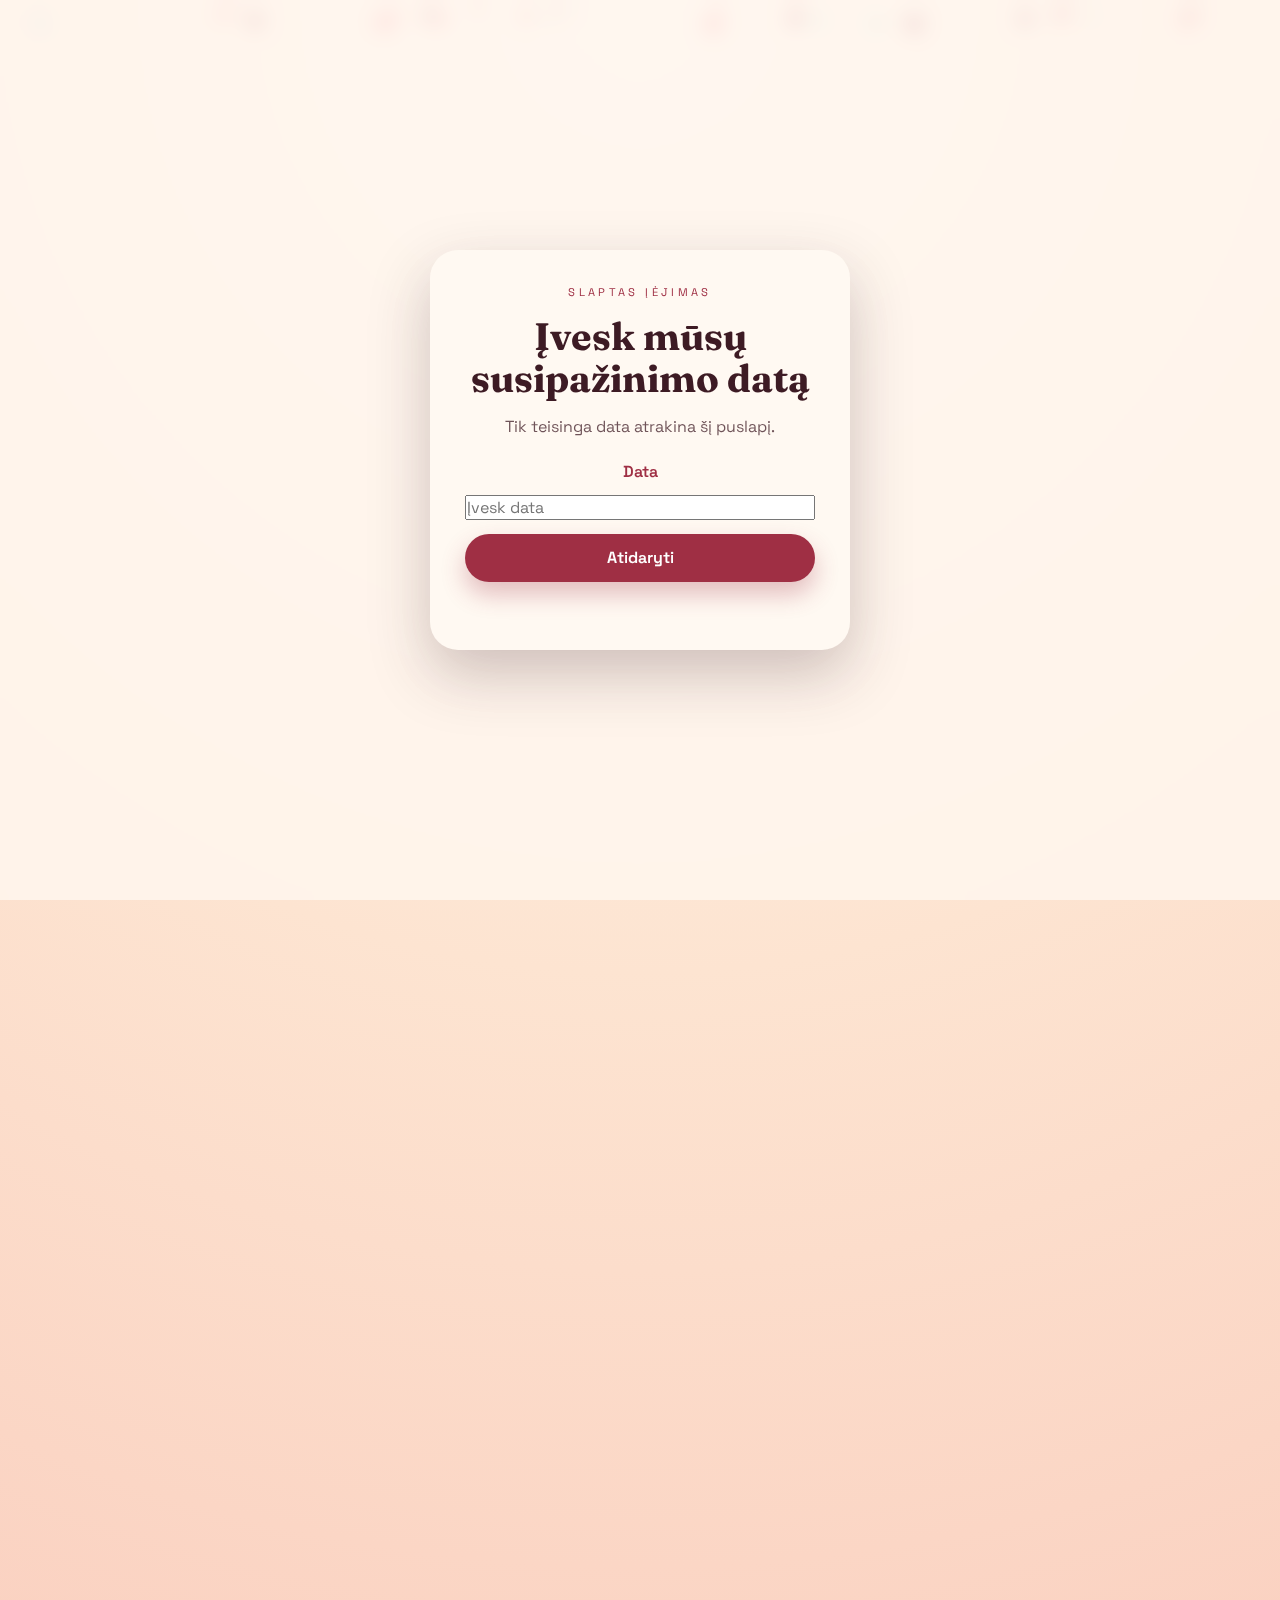
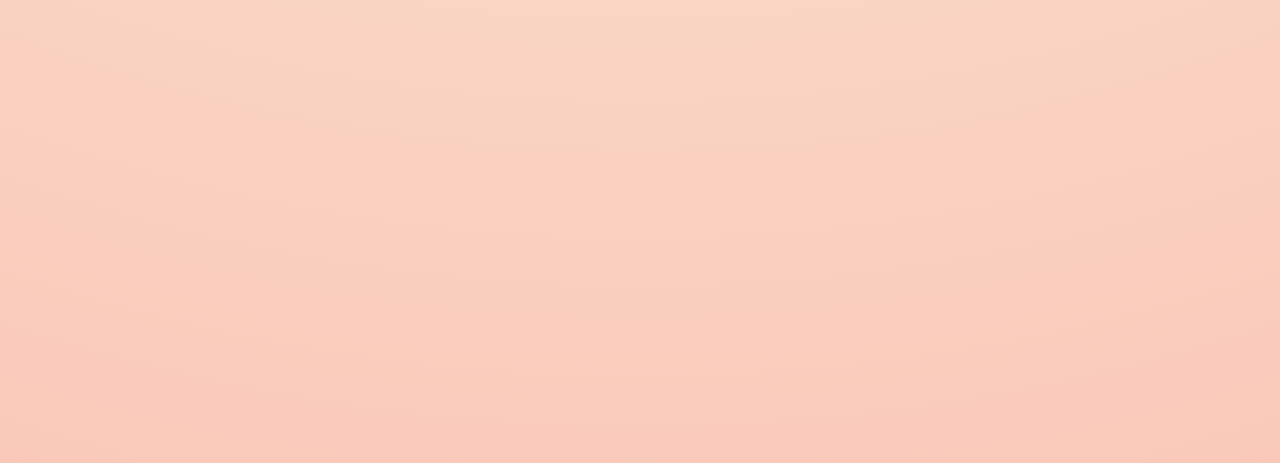
<file: index.html>
<!doctype html>
<html lang="lt">
  <head>
    <meta charset="UTF-8" />
    <meta name="viewport" content="width=device-width, initial-scale=1" />
    <title>Valentino diena</title>
    <link rel="preconnect" href="https://fonts.googleapis.com" />
    <link rel="preconnect" href="https://fonts.gstatic.com" crossorigin />
    <link
      href="https://fonts.googleapis.com/css2?family=Fraunces:opsz,wght@9..144,400;9..144,700&family=Space+Grotesk:wght@300;500;700&display=swap"
      rel="stylesheet"
    />
    <link rel="stylesheet" href="styles.css" />
  </head>
  <body class="is-locked">
    <div class="background-hearts" aria-hidden="true"></div>
    <div class="gate" id="gate" aria-label="Slaptas iejimas">
      <div class="gate__card">
        <p class="gate__eyebrow">Slaptas įėjimas</p>
        <h2>Įvesk mūsų susipažinimo datą</h2>
        <p class="gate__lead">Tik teisinga data atrakina šį puslapį.</p>
        <form class="gate__form" id="gate-form" novalidate>
          <label class="gate__label" for="gate-date">Data</label>
          <input
            id="gate-date"
            type="text"
            placeholder="Įvesk data"
            autocomplete="off"
            autocorrect="off"
            autocapitalize="off"
          />
          <button class="button" type="submit">Atidaryti</button>
          <p class="gate__error" id="gate-error" role="status" aria-live="polite"></p>
        </form>
      </div>
    </div>
    <div class="celebration" id="celebration" aria-live="polite">
      <div class="celebration__card">
        <p class="celebration__eyebrow">Valentino diena</p>
        <h2>Su meilės švente!</h2>
        <p class="celebration__lead">Tegul ši diena būna pilna šiltų akimirkų.</p>
      </div>
    </div>
    <main class="page">
      <section class="hero" aria-labelledby="hero-title">
        <div class="hero__content">
          <p class="hero__kicker">Mano siurprizas tau</p>
          <div class="hero__title-wrap">
            <span class="hero__petals" aria-hidden="true"></span>
            <h1 id="hero-title">Kodėl tu nuostabi</h1>
          </div>
          <p class="hero__lead">
            Ši svetainė skirta tik tau. Nutrink korteles, surink širdeles ir
            atrask mažas priežastis, dėl kurių aš šypsausi.
          </p>
          <div class="hero__actions">
            <button class="button" id="shuffle-cards">Išmaišyti korteles</button>
          </div>
        </div>
        <div class="hero__photo">
          <img src="assets/photo-1.jpg" alt="Mūsų nuotrauka" />
          <span class="hero__badge">Tik tau</span>
        </div>
      </section>

      <section class="cards" aria-labelledby="cards-title">
        <div class="section-title">
          <h2 id="cards-title">Kodėl tu nuostabi</h2>
          <p>Nutrink korteles ir surink širdeles. Kiek priežascių rasi?</p>
        </div>
        <button class="button cards__toggle" id="cards-toggle" type="button" aria-expanded="false">
          Iskleisti korteles
        </button>
        <div class="cards__grid" id="cards-grid"></div>
        <div class="score">
          <span class="score__label">Sirdeles:</span>
          <span class="score__value" id="score-value">0</span>
        </div>
      </section>

      <section class="gallery" aria-labelledby="gallery-title">
        <div class="section-title">
          <h2 id="gallery-title">Mūsų akimirkos</h2>
          <p></p>
        </div>
        <div class="gallery__grid">
          <article class="memory-box">
            <button class="memory-box__lid" type="button" aria-label="Atrišti kaspiną ir atverti dėžutę">
              <span class="memory-box__knot" aria-hidden="true"></span>
              <span class="memory-box__ribbon"></span>
              <span class="memory-box__seal">&#9829;</span>
            </button>
            <span class="memory-box__heart" aria-hidden="true"></span>
            <img src="assets/photo-2.jpg" alt="Mūsų akimirka" />
          </article>
          <article class="memory-box">
            <button class="memory-box__lid" type="button" aria-label="Atrišti kaspiną ir atverti dėžutę">
              <span class="memory-box__knot" aria-hidden="true"></span>
              <span class="memory-box__ribbon"></span>
              <span class="memory-box__seal">&#9829;</span>
            </button>
            <span class="memory-box__heart" aria-hidden="true"></span>
            <img src="assets/photo-3.jpg" alt="Mūsų akimirka" />
          </article>
          <article class="memory-box">
            <button class="memory-box__lid" type="button" aria-label="Atrišti kaspiną ir atverti dėžutę">
              <span class="memory-box__knot" aria-hidden="true"></span>
              <span class="memory-box__ribbon"></span>
              <span class="memory-box__seal">&#9829;</span>
            </button>
            <span class="memory-box__heart" aria-hidden="true"></span>
            <img src="assets/photo-4.jpg" alt="Mūsų akimirka" />
          </article>
          <article class="memory-box">
            <button class="memory-box__lid" type="button" aria-label="Atrišti kaspiną ir atverti dėžutę">
              <span class="memory-box__knot" aria-hidden="true"></span>
              <span class="memory-box__ribbon"></span>
              <span class="memory-box__seal">&#9829;</span>
            </button>
            <span class="memory-box__heart" aria-hidden="true"></span>
            <img src="assets/photo-5.jpg" alt="Mūsų akimirka" />
          </article>
        </div>
      </section>

      <section class="note" aria-labelledby="note-title">
        <div class="note__content">
          <h2 id="note-title">Mažytis laiškas</h2>
          <div class="envelope" id="love-envelope">
            <span class="envelope__pulse" aria-hidden="true">&hearts;</span>
            <div class="envelope__back" aria-hidden="true"></div>
            <div class="envelope__paper" id="love-letter" aria-hidden="true">
              <p>
                Tu mano kasdienis džiaugsmas, mano nuotykių partneris ir mano namai.
                Noriu, kad šis puslapis primintų tau, kiek daug reikšmės turi mūsų
                akimirkos. Myliu tave.
              </p>
              <p class="note__signature">Tavo žmogus</p>
            </div>
            <div class="envelope__front" aria-hidden="true"></div>
            <div class="envelope__flap" aria-hidden="true"></div>
          </div>
        </div>
      </section>
    </main>

    <footer class="footer">
      <p>Pagaminta su meile. Sukurta tik tau.♥</p>
    </footer>

    <script src="script.js"></script>
  </body>
</html>
</file>
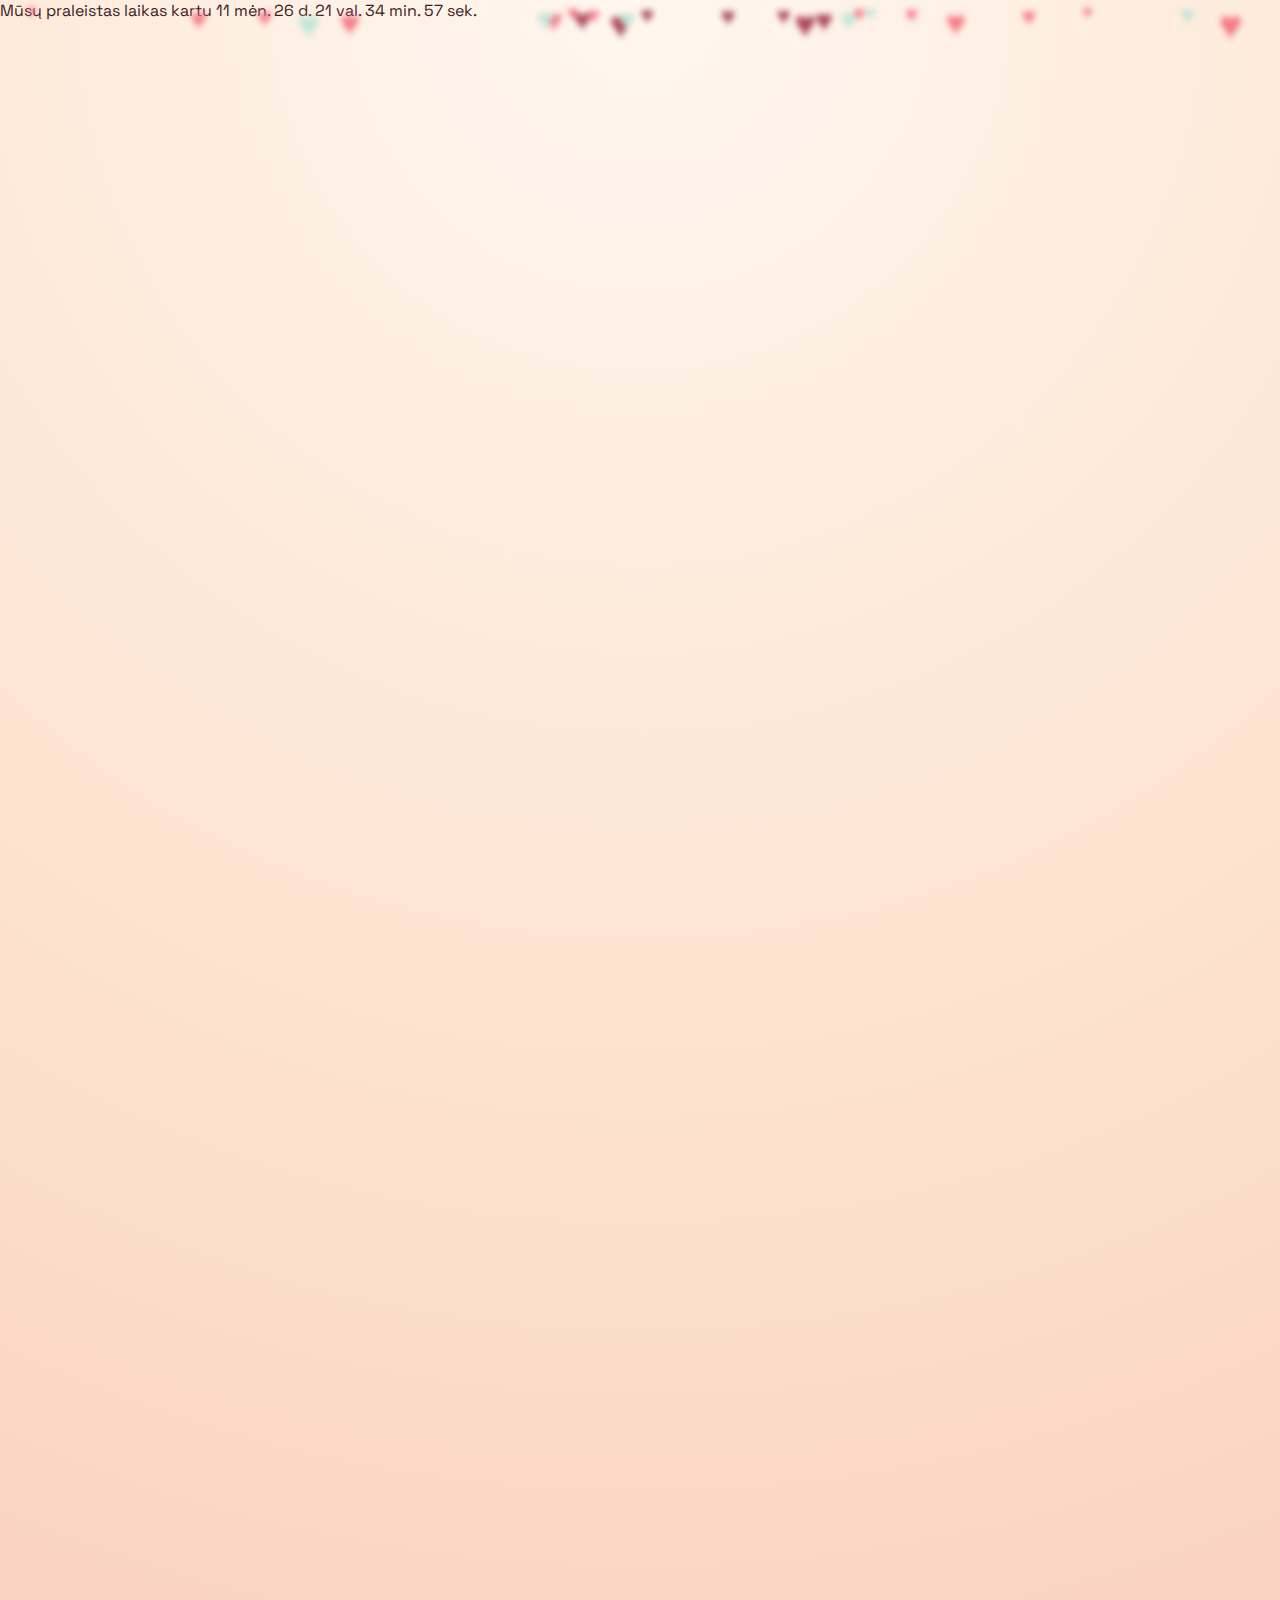
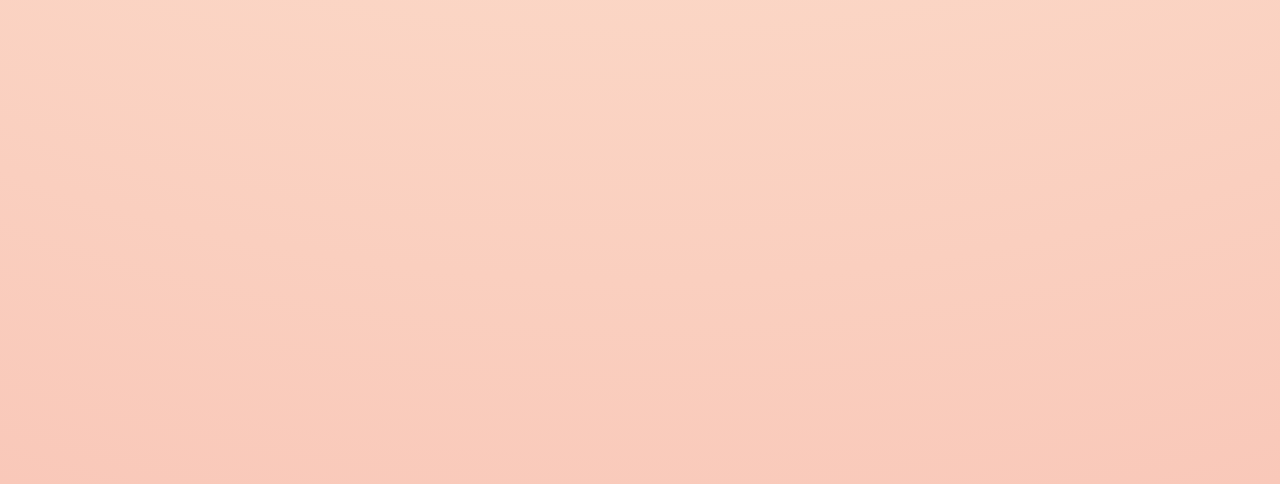
<file: main/index.html>
<!doctype html>
<html lang="lt">
  <head>
    <meta charset="UTF-8" />
    <meta name="viewport" content="width=device-width, initial-scale=1" />
    <script>
      document.documentElement.classList.add("gate-preload");
    </script>
    <title>Mūsų meilės diena 💝</title>
    <link rel="preconnect" href="https://fonts.googleapis.com" />
    <link rel="preconnect" href="https://fonts.gstatic.com" crossorigin />
    <link
      href="https://fonts.googleapis.com/css2?family=Fraunces:opsz,wght@9..144,400;9..144,700&family=Space+Grotesk:wght@300;500;700&display=swap"
      rel="stylesheet"
    />
    <link rel="icon" href="../assets/favicon.svg" type="image/svg+xml" />
    <link rel="stylesheet" href="../styles.css?v=2" />
  </head>
  <body class="is-locked">
    <div class="background-hearts" aria-hidden="true"></div>
    <div class="days-counter" id="days-counter" aria-live="polite">
      <span class="days-counter__label">Mūsų praleistas laikas kartu</span>
      <span class="days-counter__value" id="days-counter-value"></span>
    </div>
    <main class="page">
      <section class="hero" aria-labelledby="hero-title">
        <div class="hero__content">
          <p class="hero__kicker">Mano siurprizas tau</p>
          <div class="hero__title-wrap">
            <span class="hero__petals" aria-hidden="true"></span>
            <h1 id="hero-title">Tu – mano Valentino stebuklas💝</h1>
          </div>
          <p class="hero__lead">
            Ši svetainė skirta tik tau. Nutrink korteles, surink širdeles ir
            atrask mažas priežastis, dėl kurių aš šypsausi.
          </p>
        </div>
        <div class="hero__photo">
          <img src="../assets/photo-1.jpg" alt="Mūsų nuotrauka" />
        </div>
      </section>

      <section class="cards" aria-labelledby="cards-title">
        <div class="section-title">
          <h2 id="cards-title">Kodėl tu nuostabi</h2>
          <p>Nutrink korteles ir surink širdeles. Kiek priežascių rasi?</p>
        </div>
        <div class="cards__actions">
          <button class="button cards__toggle" id="cards-toggle" type="button" aria-expanded="false">
            Išskleisti korteles
          </button>
        </div>
        <div class="cards__grid" id="cards-grid"></div>
        <div class="score">
          <span class="score__label">Surinktos širdelės:</span>
          <span class="score__value" id="score-value">0</span>
        </div>
      </section>

      <section class="gallery" aria-labelledby="gallery-title">
        <div class="section-title">
          <h2 id="gallery-title">Štai keletas mūsų akimirkų</h2>
          <p></p>
        </div>
        <div class="gallery__grid">
          <article class="memory-box">
            <button class="memory-box__lid" type="button" aria-label="Atrišti kaspiną ir atverti dėžutę">
              <span class="memory-box__knot" aria-hidden="true"></span>
              <span class="memory-box__ribbon"></span>
              <span class="memory-box__seal">&#9829;</span>
            </button>
            <span class="memory-box__heart" aria-hidden="true"></span>
            <img src="../assets/photo-2.jpg" alt="Mūsų akimirka" />
          </article>
          <article class="memory-box">
            <button class="memory-box__lid" type="button" aria-label="Atrišti kaspiną ir atverti dėžutę">
              <span class="memory-box__knot" aria-hidden="true"></span>
              <span class="memory-box__ribbon"></span>
              <span class="memory-box__seal">&#9829;</span>
            </button>
            <span class="memory-box__heart" aria-hidden="true"></span>
            <img src="../assets/photo-3.jpg" alt="Mūsų akimirka" />
          </article>
          <article class="memory-box">
            <button class="memory-box__lid" type="button" aria-label="Atrišti kaspiną ir atverti dėžutę">
              <span class="memory-box__knot" aria-hidden="true"></span>
              <span class="memory-box__ribbon"></span>
              <span class="memory-box__seal">&#9829;</span>
            </button>
            <span class="memory-box__heart" aria-hidden="true"></span>
            <img src="../assets/photo-4.jpg" alt="Mūsų akimirka" />
          </article>
          <article class="memory-box">
            <button class="memory-box__lid" type="button" aria-label="Atrišti kaspiną ir atverti dėžutę">
              <span class="memory-box__knot" aria-hidden="true"></span>
              <span class="memory-box__ribbon"></span>
              <span class="memory-box__seal">&#9829;</span>
            </button>
            <span class="memory-box__heart" aria-hidden="true"></span>
            <img src="../assets/photo-5.jpg" alt="Mūsų akimirka" />
          </article>
        </div>
      </section>

      <section class="note" aria-labelledby="note-title">
        <div class="note__content">
          <h2 id="note-title">Mažytis laiškas</h2>
          <div class="envelope" id="love-envelope">
            <span class="envelope__pulse" aria-hidden="true">&hearts;</span>
            <span class="envelope__ribbon" aria-hidden="true"></span>
            <span class="envelope__bow" aria-hidden="true"></span>
            <div class="envelope__back" aria-hidden="true"></div>
            <div class="envelope__paper" id="love-letter" aria-hidden="true">
              <p>
                Tu esi mano ramybė, mano juokas ir mano didžiausias įkvėpimas. Su
                tavimi kiekviena diena tampa švelnesnė, o kiekviena akimirka –
                prasmingesnė. Ačiū, kad esi, kad renkiesi mane ir kuri mūsų istoriją
                kartu. Noriu, kad šis puslapis primintų tau, kiek daug reikšmės
                turi mūsų akimirkos. Myliu tave😘.
              </p>
              <p class="note__signature">Erlandas💝😘</p>
            </div>
            <div class="envelope__front" aria-hidden="true"></div>
            <div class="envelope__flap" aria-hidden="true"></div>
          </div>
        </div>
      </section>
    </main>

    <footer class="footer">
      <p>Pagaminta su meile. Sukurta tik tau.♥</p>
    </footer>

    <script src="../script.js"></script>
  </body>
</html>
</file>
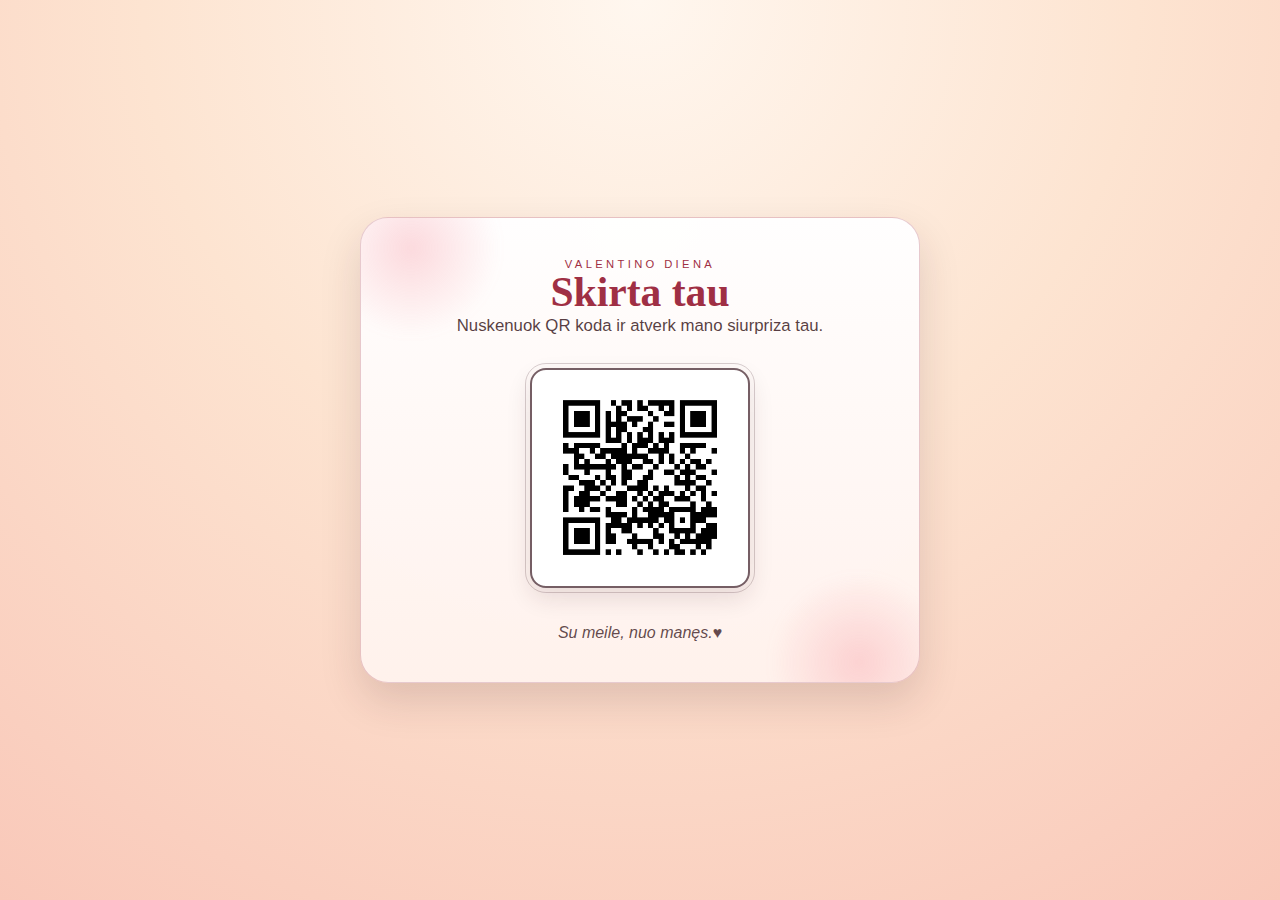
<file: card.html>
<!doctype html>
<html lang="lt">
  <head>
    <meta charset="UTF-8" />
    <meta name="viewport" content="width=device-width, initial-scale=1" />
    <title>Valentino dienos kortele</title>
    <link rel="stylesheet" href="card.css" />
  </head>
  <body>
    <main class="card" role="main">
      <div class="card__top">
        <p class="card__eyebrow">Valentino diena</p>
        <h1>Skirta tau</h1>
        <p class="card__text">
          Nuskenuok QR koda ir atverk mano siurpriza tau.
        </p>
      </div>
      <div class="card__qr">
        <img src="qr.png" alt="QR kodas" />
      </div>
      <p class="card__note">Su meile, nuo manęs.♥</p>
    </main>
  </body>
</html>
</file>
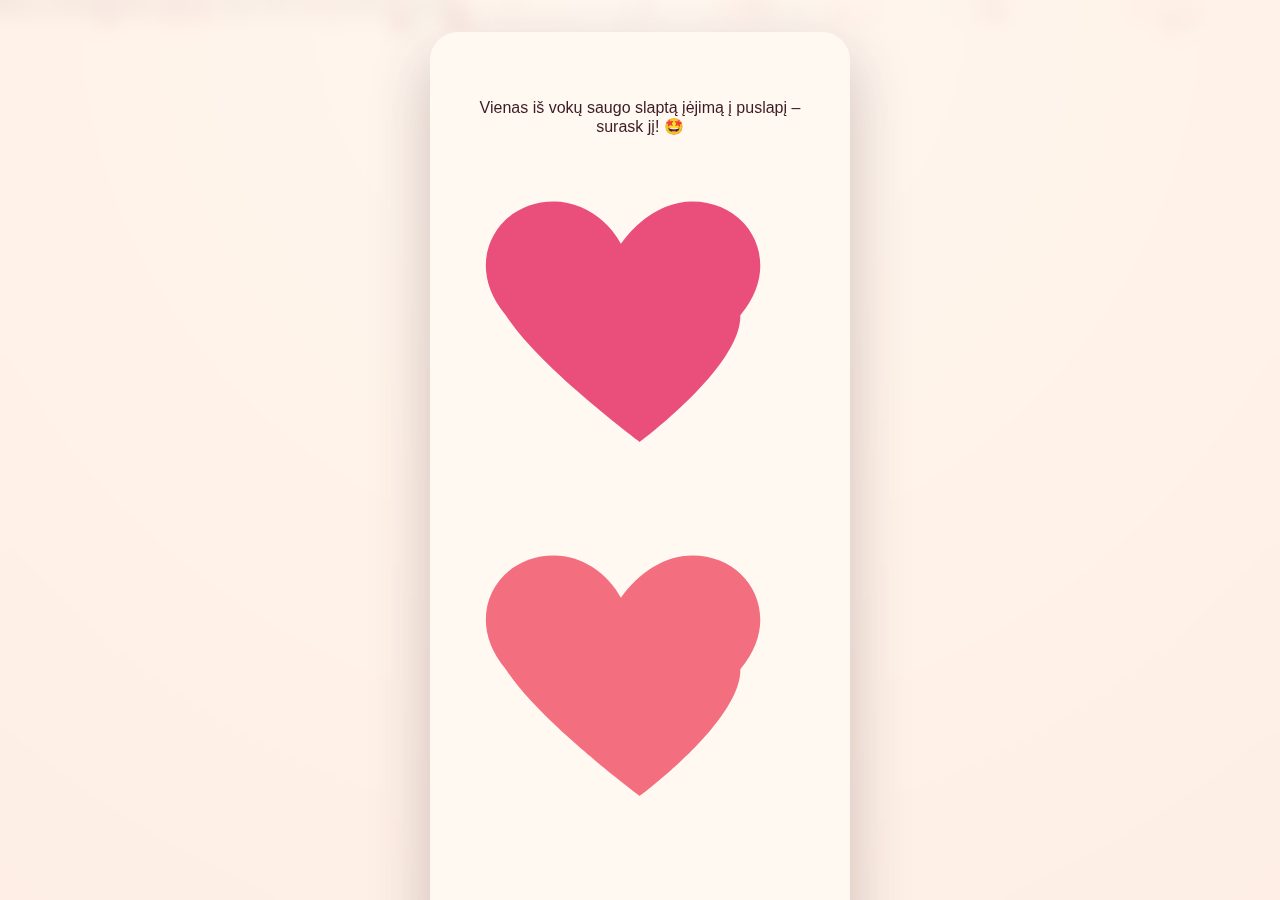
<file: gate.html>
<!doctype html>
<html lang="lt">
  <head>
    <meta http-equiv="Content-Security-Policy" content="default-src 'self'; script-src 'self'; style-src 'self' 'unsafe-inline'; img-src 'self' data:;">
    <meta charset="UTF-8" />
    <meta name="viewport" content="width=device-width, initial-scale=1" />
    <script>
      document.documentElement.classList.add("gate-preload");
    </script>
    <title>Slaptas įėjimas 💝</title>
    <link rel="preconnect" href="https://fonts.googleapis.com" />
    <link rel="preconnect" href="https://fonts.gstatic.com" crossorigin />
    <link
      href="https://fonts.googleapis.com/css2?family=Fraunces:opsz,wght@9..144,400;9..144,700&family=Space+Grotesk:wght@300;500;700&display=swap"
      rel="stylesheet"
    />
    <link rel="icon" href="assets/favicon.svg" type="image/svg+xml" />
    <link rel="stylesheet" href="./styles.css?v=2" />
  </head>
  <body class="is-locked">
    <div class="background-hearts" aria-hidden="true"></div>
    <div class="days-counter" id="days-counter" aria-live="polite">
      <span class="days-counter__label">Mūsų praleistas laikas kartu</span>
      <span class="days-counter__value" id="days-counter-value"></span>
    </div>
    <div class="gate" id="gate" aria-label="Slaptas įėjimas" style="display:block;">
      <div class="gate__card">
        <div class="petals" id="petals"></div>
        <div class="floating-hearts" id="floating-hearts"></div>
        <div class="gate__lockup">
          <div class="envelope-choose" id="envelope-choose">
            <div class="envelope-hint">Vienas iš vokų saugo slaptą įėjimą į puslapį – surask jį! 🤩</div>
            <div class="hearts-garland" aria-hidden="true">
              <span class="garland-string"></span>
              <span class="garland-heart" style="left:10%"><svg viewBox="0 0 24 24"><path fill="#e94f7a" d="M12 21s-7-5.2-9.2-8.7C-0.2 8.8 2.1 4.5 6.1 4.5c1.9 0 3.7 1.2 4.6 2.9C11.9 5.7 13.7 4.5 15.6 4.5c4 0 6.3 4.3 3.3 7.8C19 15.8 12 21 12 21z"/></svg></span>
              <span class="garland-heart" style="left:30%"><svg viewBox="0 0 24 24"><path fill="#f36f7f" d="M12 21s-7-5.2-9.2-8.7C-0.2 8.8 2.1 4.5 6.1 4.5c1.9 0 3.7 1.2 4.6 2.9C11.9 5.7 13.7 4.5 15.6 4.5c4 0 6.3 4.3 3.3 7.8C19 15.8 12 21 12 21z"/></svg></span>
              <span class="garland-heart" style="left:50%"><svg viewBox="0 0 24 24"><path fill="#ffb6c1" d="M12 21s-7-5.2-9.2-8.7C-0.2 8.8 2.1 4.5 6.1 4.5c1.9 0 3.7 1.2 4.6 2.9C11.9 5.7 13.7 4.5 15.6 4.5c4 0 6.3 4.3 3.3 7.8C19 15.8 12 21 12 21z"/></svg></span>
              <span class="garland-heart" style="left:70%"><svg viewBox="0 0 24 24"><path fill="#e94f7a" d="M12 21s-7-5.2-9.2-8.7C-0.2 8.8 2.1 4.5 6.1 4.5c1.9 0 3.7 1.2 4.6 2.9C11.9 5.7 13.7 4.5 15.6 4.5c4 0 6.3 4.3 3.3 7.8C19 15.8 12 21 12 21z"/></svg></span>
              <span class="garland-heart" style="left:90%"><svg viewBox="0 0 24 24"><path fill="#c23a6d" d="M12 21s-7-5.2-9.2-8.7C-0.2 8.8 2.1 4.5 6.1 4.5c1.9 0 3.7 1.2 4.6 2.9C11.9 5.7 13.7 4.5 15.6 4.5c4 0 6.3 4.3 3.3 7.8C19 15.8 12 21 12 21z"/></svg></span>
            </div>
            <div class="envelope-row">
              <button class="envelope-btn" data-envelope="0" aria-label="Vokas 1">
                <span class="envelope-graphic envelope-graphic--fancy">
                  <span class="envelope-flap-v"></span>
                  <span class="envelope-flap-v2"></span>
                  <span class="envelope-body"></span>
                  <span class="envelope-ribbon"></span>
                  <span class="envelope-bow"></span>
                </span>
              </button>
              <button class="envelope-btn" data-envelope="1" aria-label="Vokas 2">
                <span class="envelope-graphic envelope-graphic--fancy">
                  <span class="envelope-flap-v"></span>
                  <span class="envelope-flap-v2"></span>
                  <span class="envelope-body"></span>
                  <span class="envelope-ribbon"></span>
                  <span class="envelope-bow"></span>
                </span>
              </button>
              <button class="envelope-btn" data-envelope="2" aria-label="Vokas 3">
                <span class="envelope-graphic envelope-graphic--fancy">
                  <span class="envelope-flap-v"></span>
                  <span class="envelope-flap-v2"></span>
                  <span class="envelope-body"></span>
                  <span class="envelope-ribbon"></span>
                  <span class="envelope-bow"></span>
                </span>
              </button>
            </div>
            <div class="envelope-message" id="envelope-message"></div>
          </div>
          <div class="gate-form-wrap" id="gate-form-wrap" style="display:none;">
            <div class="pulsing-heart-wrap">
              <svg class="pulsing-heart" viewBox="0 0 32 32" fill="#e94f7a" xmlns="http://www.w3.org/2000/svg">
                <path d="M16 29s-9.7-7.2-12.7-12.1C-0.2 12.2 2.6 6.7 8.1 6.7c2.7 0 5.1 1.7 6.2 4.1C15.8 8.4 18.2 6.7 20.9 6.7c5.5 0 8.3 5.5 4.8 10.2C25.7 21.8 16 29 16 29z"/>
              </svg>
            </div>
            <p class="gate__eyebrow">Slaptas įėjimas</p>
            <h2>Įvesk mūsų susipažinimo datą</h2>
            <p class="gate__lead"></p>
            <p class="gate__lead">Tik teisinga data atrakina šį puslapį.</p>
            <form class="gate__form" id="gate-form" novalidate>
              <label class="gate__label" for="gate-date"></label>
              <input
                id="gate-date"
                type="text"
                placeholder="Įvesk datą"
                autocomplete="off"
                autocorrect="off"
                autocapitalize="off"
              />
              <button class="button" type="submit">Spausk čia, kad atrakintum</button>
              <p class="gate__error" id="gate-error" role="status" aria-live="polite"></p>
            </form>
          </div>
        </div>
      </div>
    </div>
    <footer class="footer">
      <p>Pagaminta su meile. Sukurta tik tau.♥</p>
    </footer>
    <script src="./script.js"></script>
  </body>
</html>
</file>
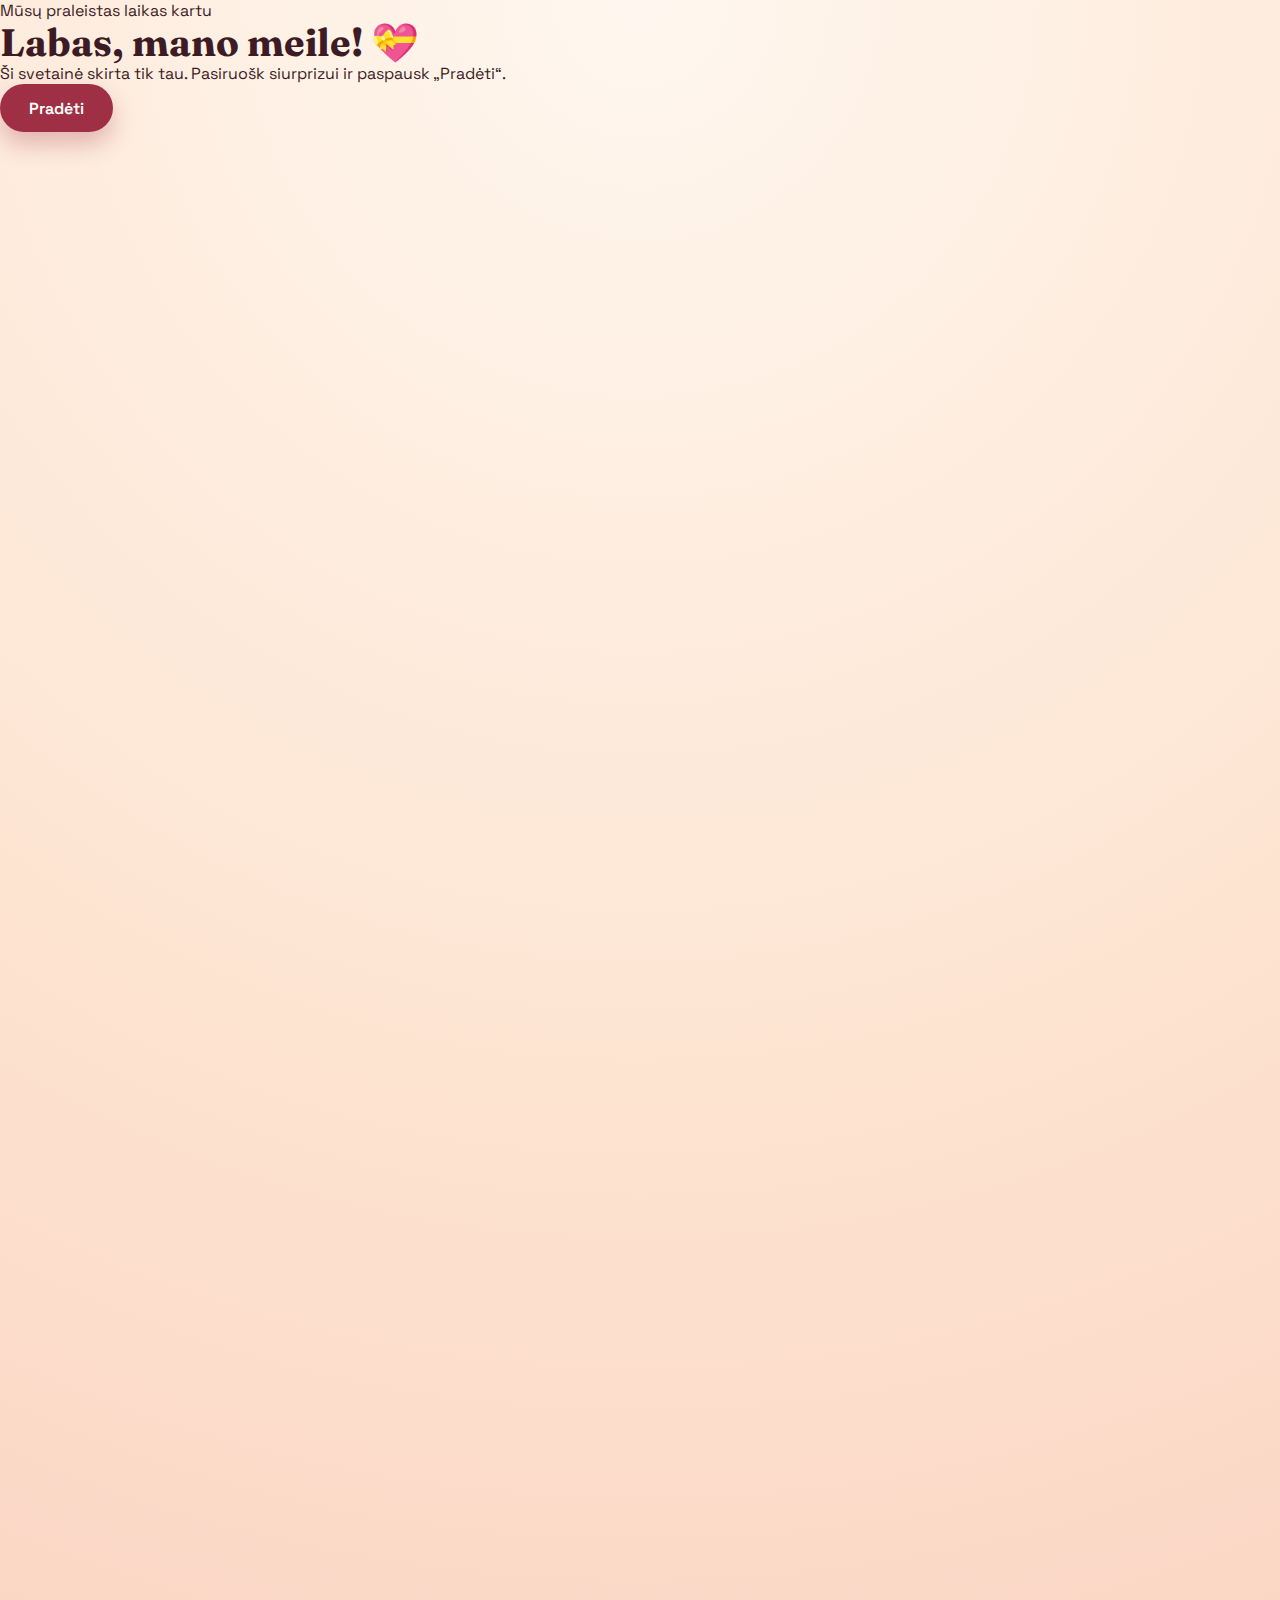
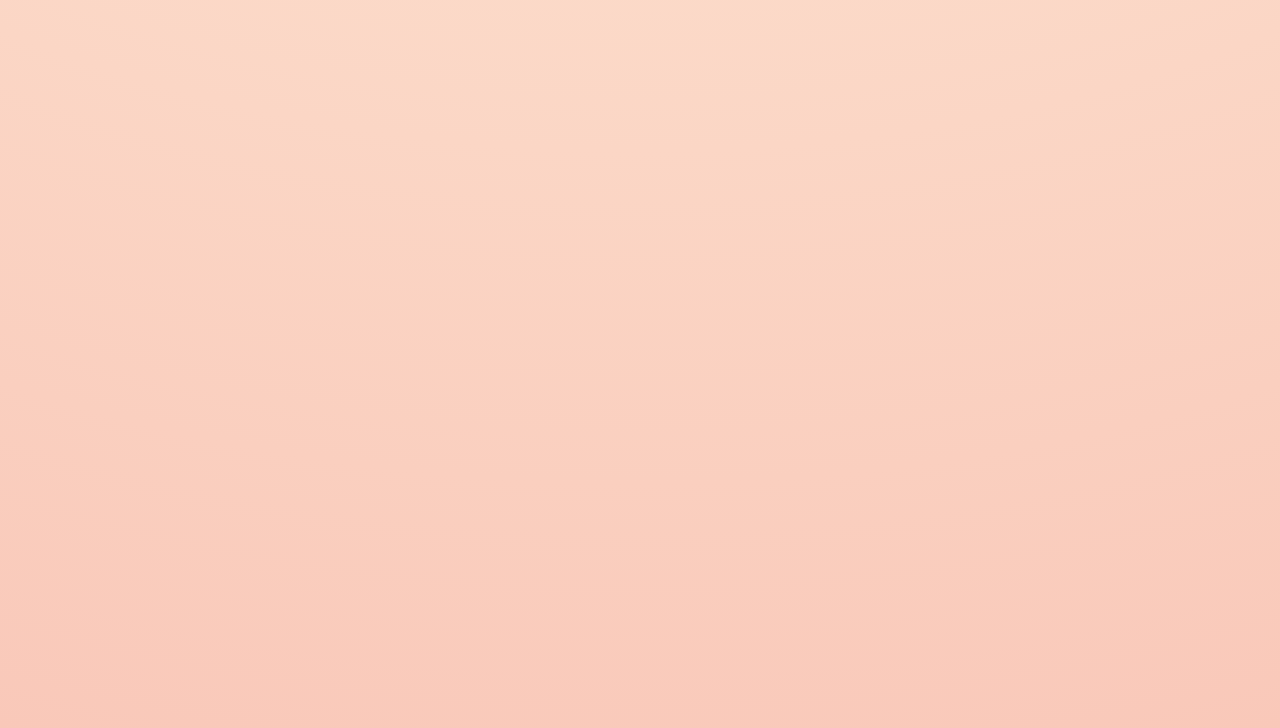
<file: preview.html>
<!doctype html>
<html lang="lt">
  <head>
    <meta charset="UTF-8" />
    <meta name="viewport" content="width=device-width, initial-scale=1" />
    <script>
      document.documentElement.classList.add("gate-preload");
    </script>
    <title>Mūsų meilės dienos pradžia 💝</title>
    <link rel="preconnect" href="https://fonts.googleapis.com" />
    <link rel="preconnect" href="https://fonts.gstatic.com" crossorigin />
    <link
      href="https://fonts.googleapis.com/css2?family=Fraunces:opsz,wght@9..144,400;9..144,700&family=Space+Grotesk:wght@300;500;700&display=swap"
      rel="stylesheet"
    />
    <link rel="icon" href="assets/favicon.svg" type="image/svg+xml" />
    <link rel="stylesheet" href="./styles.css?v=2" />
  </head>
  <body class="is-locked">
    <div class="background-hearts" aria-hidden="true"></div>
    <div class="days-counter" id="days-counter" aria-live="polite">
      <span class="days-counter__label">Mūsų praleistas laikas kartu</span>
      <span class="days-counter__value" id="days-counter-value"></span>
    </div>
    <div class="preview-modal" id="preview-modal" style="display:flex;">
      <div class="preview-overlay"></div>
      <div class="preview__card">
        <h2>Labas, mano meile! <span class="preview-heart">💝</span></h2>
        <p>Ši svetainė skirta tik tau. Pasiruošk siurprizui ir paspausk „Pradėti“.</p>
        <button class="button" id="preview-start">Pradėti</button>
        <script>
          // Po 4 sekundžių automatiškai peradresuoja į gate.html
          setTimeout(function() {
            window.location.href = 'gate.html';
          }, 4000);
        </script>
      </div>
    </div>
    <!-- gate pašalintas iš preview.html -->
    <div class="celebration" id="celebration" aria-live="polite">
      <div class="celebration__card">
        <p class="celebration__eyebrow">Valentino diena</p>
        <h2>Su meilės švente!</h2>
        <p class="celebration__lead">Tegul ši diena būna pilna šiltų akimirkų.</p>
      </div>
    </div>
    <main class="page">
      <section class="hero" aria-labelledby="hero-title">
        <div class="hero__content">
          <p class="hero__kicker">Mano siurprizas tau</p>
          <div class="hero__title-wrap">
            <span class="hero__petals" aria-hidden="true"></span>
            <h1 id="hero-title">Tu – mano Valentino stebuklas💝</h1>
          </div>
          <p class="hero__lead">
            Ši svetainė skirta tik tau. Nutrink korteles, surink širdeles ir
            atrask mažas priežastis, dėl kurių aš šypsausi.
          </p>
        </div>
        <div class="hero__photo">
          <img src="assets/photo-1.jpg" alt="Mūsų nuotrauka" />
        </div>
      </section>

      <section class="cards" aria-labelledby="cards-title">
        <div class="section-title">
          <h2 id="cards-title">Kodėl tu nuostabi</h2>
          <p>Nutrink korteles ir surink širdeles. Kiek priežascių rasi?</p>
        </div>
        <div class="cards__actions">
          <button class="button cards__toggle" id="cards-toggle" type="button" aria-expanded="false">
            Išskleisti korteles
          </button>
        </div>
        <div class="cards__grid" id="cards-grid"></div>
        <div class="score">
          <span class="score__label">Surinktos širdelės:</span>
          <span class="score__value" id="score-value">0</span>
        </div>
      </section>

      <section class="gallery" aria-labelledby="gallery-title">
        <div class="section-title">
          <h2 id="gallery-title">Štai keletas mūsų akimirkų</h2>
          <p></p>
        </div>
        <div class="gallery__grid">
          <article class="memory-box">
            <button class="memory-box__lid" type="button" aria-label="Atrišti kaspiną ir atverti dėžutę">
              <span class="memory-box__knot" aria-hidden="true"></span>
              <span class="memory-box__ribbon"></span>
              <span class="memory-box__seal">&#9829;</span>
            </button>
            <span class="memory-box__heart" aria-hidden="true"></span>
            <img src="assets/photo-2.jpg" alt="Mūsų akimirka" />
          </article>
          <article class="memory-box">
            <button class="memory-box__lid" type="button" aria-label="Atrišti kaspiną ir atverti dėžutę">
              <span class="memory-box__knot" aria-hidden="true"></span>
              <span class="memory-box__ribbon"></span>
              <span class="memory-box__seal">&#9829;</span>
            </button>
            <span class="memory-box__heart" aria-hidden="true"></span>
            <img src="assets/photo-3.jpg" alt="Mūsų akimirka" />
          </article>
          <article class="memory-box">
            <button class="memory-box__lid" type="button" aria-label="Atrišti kaspiną ir atverti dėžutę">
              <span class="memory-box__knot" aria-hidden="true"></span>
              <span class="memory-box__ribbon"></span>
              <span class="memory-box__seal">&#9829;</span>
            </button>
            <span class="memory-box__heart" aria-hidden="true"></span>
            <img src="assets/photo-4.jpg" alt="Mūsų akimirka" />
          </article>
          <article class="memory-box">
            <button class="memory-box__lid" type="button" aria-label="Atrišti kaspiną ir atverti dėžutę">
              <span class="memory-box__knot" aria-hidden="true"></span>
              <span class="memory-box__ribbon"></span>
              <span class="memory-box__seal">&#9829;</span>
            </button>
            <span class="memory-box__heart" aria-hidden="true"></span>
            <img src="assets/photo-5.jpg" alt="Mūsų akimirka" />
          </article>
        </div>
      </section>

      <section class="note" aria-labelledby="note-title">
        <div class="note__content">
          <h2 id="note-title">Mažytis laiškas</h2>
          <div class="envelope" id="love-envelope">
            <span class="envelope__pulse" aria-hidden="true">&hearts;</span>
            <span class="envelope__ribbon" aria-hidden="true"></span>
            <span class="envelope__bow" aria-hidden="true"></span>
            <div class="envelope__back" aria-hidden="true"></div>
            <div class="envelope__paper" id="love-letter" aria-hidden="true">
              <p>
                Tu esi mano ramybė, mano juokas ir mano didžiausias įkvėpimas. Su
                tavimi kiekviena diena tampa švelnesnė, o kiekviena akimirka –
                prasmingesnė. Ačiū, kad esi, kad renkiesi mane ir kuri mūsų istoriją
                kartu. Noriu, kad šis puslapis primintų tau, kiek daug reikšmės
                turi mūsų akimirkos. Myliu tave😘.
              </p>
              <p class="note__signature">Erlandas💝😘</p>
            </div>
            <div class="envelope__front" aria-hidden="true"></div>
            <div class="envelope__flap" aria-hidden="true"></div>
          </div>
        </div>
      </section>
    </main>

    <footer class="footer">
      <p>Pagaminta su meile. Sukurta tik tau.♥</p>
    </footer>

    <script src="./script.js"></script>
    <!-- Pašalintas papildomas event listener, logika jau yra script.js -->
  </body>
</html>
</file>
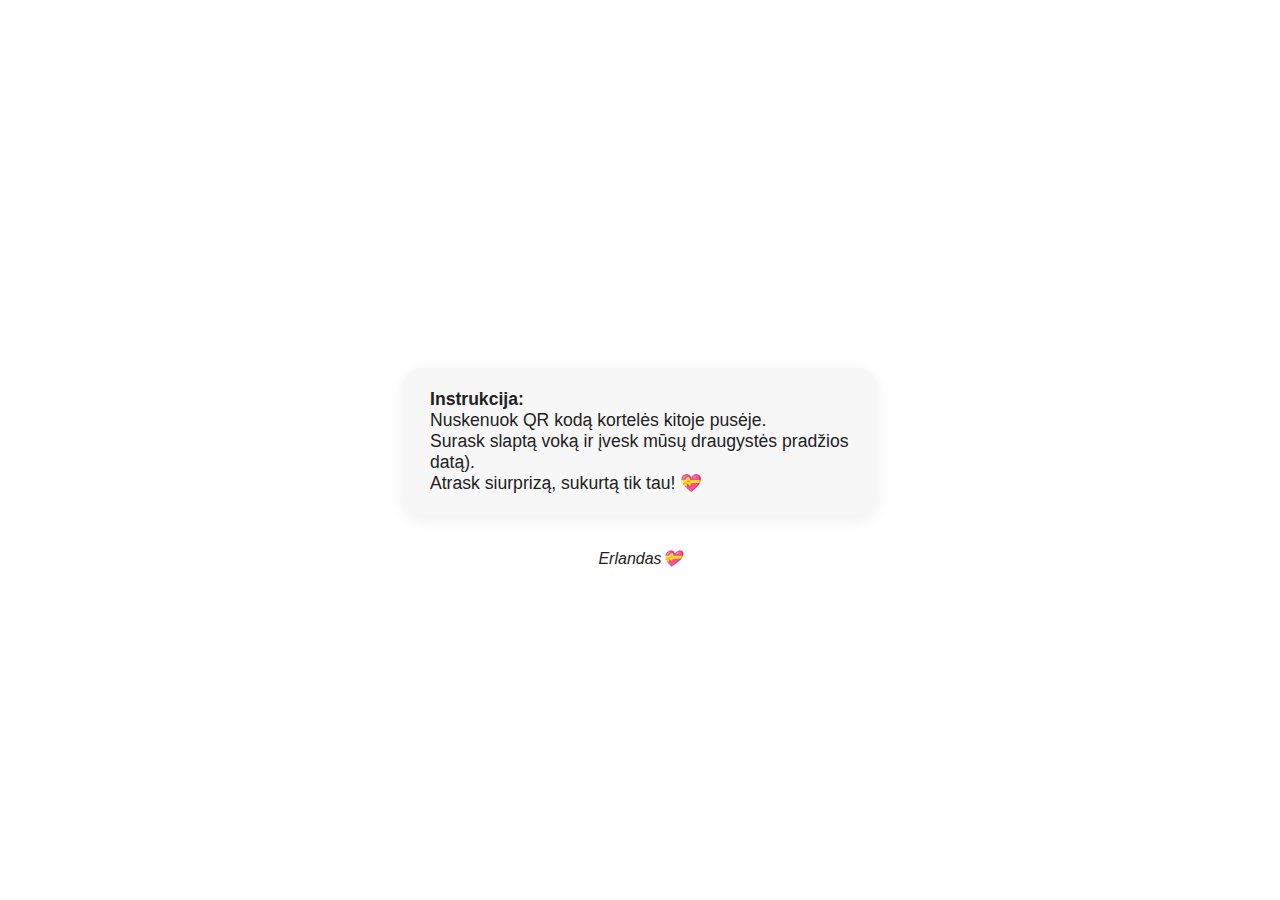
<file: valentino_qr_print_back.html>
<!DOCTYPE html>
<html lang="lt">
<head>
  <meta charset="UTF-8">
  <title>Valentino dienos kortelės nugarėlė</title>
  <style>
    body {
      font-family: 'Space Grotesk', Arial, sans-serif;
      background: #fff;
      color: #222;
      margin: 0;
      padding: 0;
      display: flex;
      flex-direction: column;
      align-items: center;
      justify-content: center;
      min-height: 100vh;
    }
    .instructions {
      max-width: 420px;
      margin: 2em auto 1em auto;
      padding: 1.2em 1.5em;
      border-radius: 18px;
      background: #f7f7f7;
      box-shadow: 0 4px 16px rgba(61,27,36,0.08);
      font-size: 1.1em;
    }
    .love-letter {
      max-width: 420px;
      margin: 0 auto 1.5em auto;
      padding: 1.2em 1.5em;
      border-radius: 18px;
      background: #fff0f6;
      box-shadow: 0 4px 16px rgba(61,27,36,0.10);
      font-size: 1.1em;
    }
    .signature {
      text-align: right;
      font-style: italic;
      margin-top: 1em;
    }
  </style>
</head>
<body>
  <div class="instructions">
    <b>Instrukcija:</b><br>
    Nuskenuok QR kodą kortelės kitoje pusėje.<br>
    Surask slaptą voką ir įvesk mūsų draugystės pradžios datą<b></b>).<br>
    Atrask siurprizą, sukurtą tik tau! 💝
  </div>
    <!-- <b>Trumpas laiškas tau:</b><br> -->
    <div class="signature">Erlandas💝</div>
  </div>
</body>
</html>
</file>
<file: styles.css>
:root {
  color-scheme: light;
  --cream: #fff6ea;
  --peach: #f7c7a6;
  --rose: #f36f7f;
  --berry: #9f2f44;
  --choco: #3d1b24;
  --mint: #b7e4d7;
  --shadow: rgba(61, 27, 36, 0.15);
}

* {
  box-sizing: border-box;
  margin: 0;
  padding: 0;
}

body {
  font-family: "Space Grotesk", "Trebuchet MS", sans-serif;
  background: radial-gradient(circle at top, #fff7ef 0%, #fde4d1 45%, #f9c8b9 100%);
  color: var(--choco);
  min-height: 100vh;
  min-height: 100svh;
  overflow-x: hidden;
  text-size-adjust: 100%;
  -webkit-text-size-adjust: 100%;
  -webkit-tap-highlight-color: transparent;
}

button,
input,
select,
textarea {
  font: inherit;
  color: inherit;
}

button:focus-visible,
input:focus-visible,
select:focus-visible,
textarea:focus-visible {
  outline: 2px solid var(--berry);
  outline-offset: 2px;
}

.gate {
  position: fixed;
  inset: 0;
  display: grid;
  place-items: center;
  background: rgba(255, 247, 239, 0.82);
  backdrop-filter: blur(10px);
  z-index: 3;
  padding: 2rem;
  transition: opacity 0.35s ease, visibility 0.35s ease;
}

.gate__card {
  width: min(420px, 100%);
  background: #fff9f2;
  border-radius: 28px;
  padding: 2.2rem;
  box-shadow: 0 24px 60px rgba(61, 27, 36, 0.25);
  display: grid;
  gap: 1rem;
  text-align: center;
}

.gate__eyebrow {
  text-transform: uppercase;
  letter-spacing: 0.3em;
  font-size: 0.7rem;
  color: var(--berry);
}

.gate__lead {
  color: rgba(61, 27, 36, 0.75);
}

.gate__hint {
  font-weight: 600;
  color: var(--berry);
}

.gate__form {
  display: grid;
  gap: 0.85rem;
  margin-top: 0.5rem;
}

.gate__label {
  font-weight: 600;
  color: var(--berry);
}

.gate__form input[type="date"] {
  border-radius: 12px;
  border: 1px solid rgba(159, 47, 68, 0.25);
  padding: 0.7rem 0.9rem;
  font-size: 1rem;
  width: 100%;
}

.gate__error {
  min-height: 1.2rem;
  color: var(--berry);
  font-weight: 600;
}

.gate.is-hidden {
  opacity: 0;
  visibility: hidden;
}

.celebration {
  position: fixed;
  inset: 0;
  display: grid;
  place-items: center;
  background: rgba(255, 246, 234, 0.78);
  backdrop-filter: blur(6px);
  z-index: 3;
  padding: 2rem;
  opacity: 0;
  visibility: hidden;
  transition: opacity 0.35s ease, visibility 0.35s ease;
}

.celebration.is-visible {
  opacity: 1;
  visibility: visible;
}

.celebration__card {
  width: min(420px, 100%);
  background: #fff9f2;
  border-radius: 28px;
  padding: 2.2rem;
  box-shadow: 0 24px 60px rgba(61, 27, 36, 0.25);
  display: grid;
  gap: 0.8rem;
  text-align: center;
}

.celebration__eyebrow {
  text-transform: uppercase;
  letter-spacing: 0.3em;
  font-size: 0.7rem;
  color: var(--berry);
}

.celebration__lead {
  color: rgba(61, 27, 36, 0.75);
}

.background-hearts {
  position: fixed;
  inset: 0;
  z-index: 0;
  pointer-events: none;
  filter: blur(3px);
  opacity: var(--heart-opacity, 0.92);
  --heart-speed: 1;
}

.is-celebrating .background-hearts {
  filter: blur(2px);
  opacity: 1;
}

.floating-heart {
  position: absolute;
  font-size: var(--size, 22px);
  color: rgba(243, 111, 127, 0.98);
  animation: floatUp calc(var(--duration, 18s) / var(--heart-speed, 1)) linear infinite;
  transform: translate3d(0, 0, 0);
}

.heart-controls {
  position: fixed;
  top: 1.5rem;
  right: 1.5rem;
  display: grid;
  gap: 0.8rem;
  padding: 1rem 1.1rem;
  border-radius: 18px;
  background: rgba(255, 249, 242, 0.75);
  border: 1px solid rgba(159, 47, 68, 0.2);
  box-shadow: 0 16px 30px rgba(61, 27, 36, 0.18);
  backdrop-filter: blur(10px);
  z-index: 2;
  font-size: 0.85rem;
}

.heart-controls__header {
  display: flex;
  align-items: center;
  justify-content: space-between;
  gap: 0.6rem;
}

@supports not (backdrop-filter: blur(1px)) {
  .gate,
  .celebration,
  .heart-controls {
    backdrop-filter: none;
    background: rgba(255, 249, 242, 0.95);
  }
}

.heart-controls__toggle {
  border: none;
  background: var(--berry);
  color: #fff;
  border-radius: 999px;
  padding: 0.5rem 1.1rem;
  font-weight: 600;
  cursor: pointer;
  display: inline-flex;
  align-items: center;
  gap: 0.45rem;
  flex: 1;
  justify-content: center;
}

.heart-controls__close {
  border: none;
  background: transparent;
  color: var(--berry);
  font-size: 1.2rem;
  font-weight: 700;
  width: 2rem;
  height: 2rem;
  border-radius: 50%;
  cursor: pointer;
}

.heart-controls__close:hover {
  background: rgba(159, 47, 68, 0.12);
}

.heart-controls__icon {
  font-size: 1rem;
  line-height: 1;
}

.heart-controls.is-collapsed {
  padding: 0.75rem 0.9rem;
}

.heart-controls.is-collapsed .heart-controls__item {
  display: none;
}

.heart-controls.is-collapsed .heart-controls__toggle {
  padding: 0.45rem 0.55rem;
  border-radius: 50%;
  width: 2.2rem;
  height: 2.2rem;
  justify-content: center;
  flex: 0 0 auto;
}

.heart-controls.is-collapsed .heart-controls__text {
  display: none;
}

.heart-controls.is-collapsed .heart-controls__close {
  display: none;
}

.heart-controls__item {
  display: grid;
  gap: 0.35rem;
  color: var(--berry);
  font-weight: 600;
}

.heart-controls input[type="range"] {
  accent-color: var(--berry);
  width: 160px;
}


.floating-heart:nth-child(3n) {
  color: rgba(159, 47, 68, 0.95);
}

.floating-heart:nth-child(4n) {
  color: rgba(183, 228, 215, 0.95);
}

@keyframes floatUp {
  0% {
    transform: translateY(110vh) scale(0.8);
    opacity: 0;
  }
  10% {
    opacity: 1;
  }
  100% {
    transform: translateY(-20vh) scale(1.1);
    opacity: 0;
  }
}

img {
  max-width: 100%;
  display: block;
  border-radius: 24px;
}

.page {
  display: grid;
  gap: 5rem;
  padding: 3.5rem clamp(1.5rem, 5vw, 5rem) 4rem;
  position: relative;
  z-index: 1;
  width: min(1100px, 100%);
  margin: 0 auto;
}

.is-locked .page,
.is-locked .footer,
.is-locked .heart-controls {
  opacity: 0;
  pointer-events: none;
}

.hero {
  display: grid;
  gap: 2.5rem;
  align-items: center;
  grid-template-columns: repeat(auto-fit, minmax(260px, 1fr));
}

.hero__content {
  display: grid;
  gap: 1.5rem;
}

.hero__kicker {
  text-transform: uppercase;
  letter-spacing: 0.35em;
  font-size: 0.75rem;
  color: var(--berry);
}

h1,
h2 {
  font-family: "Fraunces", "Times New Roman", serif;
  line-height: 1.1;
}

h1 {
  font-size: clamp(2.6rem, 4vw, 4rem);
}

h2 {
  font-size: clamp(1.8rem, 3vw, 2.6rem);
}

.hero__lead {
  font-size: 1.05rem;
  max-width: 34rem;
}

.hero__title-wrap {
  position: relative;
  display: inline-block;
  padding: 2.2rem 2.6rem;
  margin: -1rem 0 0;
}

.hero__title-wrap::before,
.hero__title-wrap::after {
  content: "";
  position: absolute;
  inset: 0;
  border-radius: 50% 45% 52% 48% / 50% 55% 45% 50%;
  z-index: -1;
  filter: blur(8px);
}

.hero__title-wrap::before {
  background:
    radial-gradient(circle at 20% 35%, rgba(243, 111, 127, 0.35), transparent 55%),
    radial-gradient(circle at 70% 25%, rgba(255, 214, 196, 0.6), transparent 60%),
    radial-gradient(circle at 40% 75%, rgba(247, 199, 166, 0.5), transparent 55%),
    radial-gradient(circle at 85% 70%, rgba(243, 111, 127, 0.25), transparent 60%);
}

.hero__title-wrap::after {
  background:
    radial-gradient(circle at 10% 60%, rgba(255, 246, 234, 0.6), transparent 55%),
    radial-gradient(circle at 90% 40%, rgba(247, 199, 166, 0.4), transparent 60%);
  transform: rotate(-4deg) scale(1.05);
  opacity: 0.9;
}

.hero__petals {
  position: absolute;
  inset: -5% -8%;
  border-radius: 48% 52% 46% 54% / 48% 50% 50% 52%;
  z-index: -2;
  background:
    radial-gradient(ellipse 60% 40% at 18% 32%, rgba(243, 111, 127, 0.45), transparent 68%),
    radial-gradient(ellipse 58% 38% at 72% 26%, rgba(255, 214, 196, 0.65), transparent 70%),
    radial-gradient(ellipse 62% 44% at 38% 78%, rgba(247, 199, 166, 0.6), transparent 70%),
    radial-gradient(ellipse 50% 36% at 84% 72%, rgba(243, 111, 127, 0.42), transparent 68%);
  filter: blur(4px);
  opacity: 0.95;
}

.hero__actions {
  display: flex;
  flex-wrap: wrap;
  gap: 1rem;
}

.button {
  border: none;
  padding: 0.85rem 1.8rem;
  border-radius: 999px;
  background: var(--berry);
  color: #fff;
  font-weight: 600;
  cursor: pointer;
  box-shadow: 0 12px 24px rgba(159, 47, 68, 0.3);
  transition: transform 0.2s ease, box-shadow 0.2s ease;
}

.button:hover {
  transform: translateY(-2px);
  box-shadow: 0 16px 28px rgba(159, 47, 68, 0.35);
}

.button--ghost {
  background: transparent;
  border: 2px solid var(--berry);
  color: var(--berry);
  box-shadow: none;
}

.hero__photo {
  position: relative;
  display: grid;
  place-items: center;
  background: linear-gradient(135deg, #fff0e2, #ffd3c1);
  padding: 1rem;
  border-radius: 32px;
  box-shadow: 0 20px 60px var(--shadow);
}

.hero__photo img {
  border-radius: 24px;
}

.hero__badge {
  position: absolute;
  top: 1.5rem;
  right: 1.5rem;
  background: var(--mint);
  color: var(--choco);
  padding: 0.5rem 1rem;
  border-radius: 999px;
  font-weight: 600;
  font-size: 0.85rem;
}

.section-title {
  display: grid;
  gap: 0.75rem;
}

.section-title p {
  max-width: 38rem;
  color: rgba(61, 27, 36, 0.8);
}

.gallery__grid {
  display: grid;
  gap: 1.5rem;
  grid-template-columns: repeat(auto-fit, minmax(180px, 1fr));
  margin-top: 2rem;
}

.gallery__grid img {
  aspect-ratio: 4 / 5;
  object-fit: cover;
  background: transparent;
  box-shadow: none;
  border-radius: 18px;
  padding: 0;
  width: 100%;
  height: auto;
  display: block;
}

.memory-box {
  position: relative;
  padding: 1.4rem 1.2rem 1.6rem;
  border-radius: 24px;
  background: linear-gradient(160deg, #f6a1ad, #f0798a);
  border: 1px solid rgba(123, 32, 52, 0.22);
  box-shadow: 0 18px 42px rgba(61, 27, 36, 0.18);
  display: grid;
  gap: 0.8rem;
  perspective: 900px;
  overflow: hidden;
  isolation: isolate;
}

.memory-box::after {
  content: "";
  position: absolute;
  inset: 12px;
  border-radius: 20px;
  border: 1px solid rgba(255, 255, 255, 0.35);
  pointer-events: none;
  z-index: 0;
}

.memory-box::before {
  content: "";
  position: absolute;
  inset: 18px;
  border-radius: 18px;
  border: 1px solid rgba(123, 32, 52, 0.2);
  pointer-events: none;
  z-index: 0;
}

.memory-box__lid {
  position: relative;
  height: 56px;
  border-radius: 16px;
  background: linear-gradient(140deg, #d95067, #c33850);
  display: grid;
  place-items: center;
  box-shadow: inset 0 -6px 16px rgba(159, 47, 68, 0.25);
  border: none;
  width: 100%;
  cursor: pointer;
  transform-origin: top center;
  transition: transform 0.7s ease, box-shadow 0.7s ease;
  z-index: 4;
  transform-style: preserve-3d;
}

.memory-box__ribbon {
  position: absolute;
  width: 72%;
  height: 8px;
  background: rgba(255, 255, 255, 0.85);
  border-radius: 999px;
  transition: width 0.7s ease, opacity 0.7s ease;
  box-shadow: 0 2px 6px rgba(159, 47, 68, 0.15);
  transform: translateZ(2px);
}

.memory-box__seal {
  width: 30px;
  height: 30px;
  border-radius: 50%;
  background: #ffeef2;
  color: var(--berry);
  display: grid;
  place-items: center;
  font-size: 0.95rem;
  box-shadow: 0 8px 16px rgba(159, 47, 68, 0.18);
  transition: transform 0.7s ease, opacity 0.7s ease;
  transform: translateZ(3px);
}

.memory-box__knot {
  position: absolute;
  top: 50%;
  left: 50%;
  width: 18px;
  height: 18px;
  transform: translate(-50%, -50%);
  z-index: 5;
  background: rgba(255, 255, 255, 0.95);
  border-radius: 50%;
  box-shadow: 0 2px 6px rgba(159, 47, 68, 0.18);
  transition: transform 0.7s ease, opacity 0.7s ease;
}

.memory-box__knot::before,
.memory-box__knot::after {
  content: "";
  position: absolute;
  top: 50%;
  width: 26px;
  height: 12px;
  background: rgba(255, 255, 255, 0.95);
  border-radius: 0 0 10px 10px;
  transform-origin: top center;
  box-shadow: 0 2px 6px rgba(159, 47, 68, 0.18);
  transition: transform 0.7s ease;
}

.memory-box__knot::before {
  left: -22px;
  transform: rotate(-18deg) translateY(-2px);
}

.memory-box__knot::after {
  right: -22px;
  transform: rotate(18deg) translateY(-2px);
}

.memory-box__knot span {
  display: none;
}

.memory-box img {
  position: relative;
  opacity: 0;
  transform: translateY(14px) scale(0.98);
  transition: opacity 0.6s ease 0.25s, transform 0.6s ease 0.25s;
  z-index: 2;
  width: 100%;
  height: auto;
}

.memory-box__heart {
  position: absolute;
  left: 50%;
  top: 54%;
  width: 90px;
  height: 80px;
  transform: translate(-50%, -50%);
  z-index: 3;
  background: radial-gradient(circle at 30% 35%, #ff9aa9, #e24f69 55%);
  clip-path: path("M45 75 C15 55 0 40 0 24 C0 10 12 0 26 0 C34 0 40 4 45 10 C50 4 56 0 64 0 C78 0 90 10 90 24 C90 40 75 55 45 75 Z");
  box-shadow: 0 12px 22px rgba(61, 27, 36, 0.22);
  transition: opacity 0.5s ease, transform 0.5s ease;
}

.memory-box.is-open .memory-box__lid {
  transform: rotateX(70deg) translateY(-8px);
  box-shadow: inset 0 -2px 6px rgba(159, 47, 68, 0.2);
}

.memory-box.is-open .memory-box__ribbon {
  width: 34%;
  opacity: 0.12;
}

.memory-box.is-open .memory-box__seal {
  transform: scale(0.6);
  opacity: 0.45;
}

.memory-box.is-open .memory-box__knot {
  transform: translate(-50%, -50%) scale(0.6) rotate(18deg);
  opacity: 0;
  transition: transform 0.6s ease, opacity 0.6s ease;
}

.memory-box.is-open .memory-box__knot::before {
  transform: rotate(-35deg) translate(-6px, -2px);
}

.memory-box.is-open .memory-box__knot::after {
  transform: rotate(35deg) translate(6px, -2px);
}

.memory-box.is-open img {
  opacity: 1;
  transform: translateY(0) scale(1);
}

.memory-box.is-open .memory-box__heart {
  opacity: 0;
  transform: translate(-50%, -50%) scale(0.85);
}

.cards {
  display: grid;
  gap: 2.5rem;
}

.cards__actions {
  display: grid;
  gap: 0.75rem;
  justify-items: start;
}

.cards__toggle {
  justify-self: start;
}

.cards--collapsed {
  gap: 1.25rem;
}

.cards--collapsed .cards__grid,
.cards--collapsed .score {
  display: none;
}

.cards__grid {
  display: grid;
  gap: 1.5rem;
  grid-template-columns: repeat(auto-fit, minmax(200px, 1fr));
  touch-action: none;
}

.card {
  position: relative;
  min-height: 220px;
  border-radius: 24px;
  touch-action: none;
  background:
    radial-gradient(circle at 15% 20%, rgba(255, 255, 255, 0.6) 0 2px, transparent 6px),
    radial-gradient(circle at 80% 30%, rgba(255, 255, 255, 0.4) 0 2px, transparent 6px),
    radial-gradient(circle at 25% 75%, rgba(255, 255, 255, 0.45) 0 2px, transparent 6px),
    radial-gradient(circle at 75% 80%, rgba(255, 255, 255, 0.35) 0 2px, transparent 6px),
    linear-gradient(140deg, #fff0e8, #ffd0c2);
  border: 1px solid rgba(159, 47, 68, 0.2);
  box-shadow: 0 16px 40px var(--shadow);
  overflow: hidden;
  display: grid;
  place-items: center;
  padding: 1.5rem;
}

.card::before,
.card::after {
  content: "";
  position: absolute;
  inset: 0;
  border-radius: 24px;
  pointer-events: none;
}

.card::before {
  background:
    radial-gradient(circle at 30% 35%, rgba(243, 111, 127, 0.18) 0 16px, transparent 36px),
    radial-gradient(circle at 70% 55%, rgba(243, 111, 127, 0.14) 0 14px, transparent 32px),
    radial-gradient(circle at 55% 80%, rgba(243, 111, 127, 0.12) 0 12px, transparent 28px);
  opacity: 0.55;
}

.card::after {
  border: 1px dashed rgba(159, 47, 68, 0.25);
  inset: 12px;
  border-radius: 18px;
}

.card__content {
  text-align: center;
  font-weight: 600;
  font-size: 1rem;
  line-height: 1.4;
  color: #7f2438;
  transform: scale(0.95);
  opacity: 0.85;
  transition: transform 0.6s ease, opacity 0.6s ease;
}

.card__hint {
  position: absolute;
  inset: 0;
  display: grid;
  place-items: center;
  font-weight: 600;
  font-size: 0.95rem;
  color: rgba(127, 36, 56, 0.9);
  opacity: 0;
  pointer-events: none;
  transition: opacity 0.3s ease;
}

.card__scratch {
  position: absolute;
  inset: 0;
  border-radius: 24px;
  width: 100%;
  height: 100%;
  cursor: pointer;
  transition: opacity 0.3s ease;
  touch-action: none;
}

.card.card--collapsed .card__content {
  opacity: 0;
}

.card.card--collapsed .card__scratch {
  opacity: 0;
  pointer-events: none;
}

.card.card--collapsed .card__hint {
  opacity: 0.85;
}

.card.is-revealed .card__scratch {
  opacity: 0;
  pointer-events: none;
}

.card.is-revealed {
  animation: revealPop 0.75s ease;
}

.card.is-revealed .card__content {
  transform: scale(1.05);
  opacity: 1;
}

@keyframes revealPop {
  0% {
    transform: scale(0.95);
  }
  60% {
    transform: scale(1.06);
  }
  100% {
    transform: scale(1.01);
  }
}

.score {
  display: flex;
  gap: 0.75rem;
  align-items: center;
  justify-content: flex-end;
  font-weight: 600;
}

.score__value {
  background: var(--berry);
  color: #fff;
  padding: 0.35rem 0.9rem;
  border-radius: 999px;
}

.note {
  display: grid;
  gap: 2rem;
  grid-template-columns: repeat(auto-fit, minmax(240px, 1fr));
  background:
    linear-gradient(0deg, rgba(255, 250, 246, 0.94), rgba(255, 250, 246, 0.94)),
    radial-gradient(circle at 10% 15%, rgba(255, 214, 225, 0.55), transparent 55%),
    radial-gradient(circle at 90% 20%, rgba(255, 230, 206, 0.65), transparent 60%),
    radial-gradient(circle at 18% 85%, rgba(255, 214, 225, 0.35), transparent 55%),
    radial-gradient(circle at 88% 80%, rgba(255, 236, 218, 0.5), transparent 55%);
  padding: 2.5rem;
  border-radius: 32px;
  box-shadow: 0 18px 50px var(--shadow);
  border: 1px solid rgba(243, 111, 127, 0.2);
}

.note__content {
  display: grid;
  gap: 1rem;
}

.envelope {
  position: relative;
  width: min(420px, 100%);
  height: 280px;
  margin: 0.5rem auto 0;
  background: linear-gradient(140deg, #f7c1c9, #f3a9b6);
  border-radius: 24px;
  box-shadow: 0 16px 36px rgba(61, 27, 36, 0.2);
  overflow: hidden;
}

.envelope__pulse {
  position: absolute;
  left: 50%;
  top: 52%;
  transform: translate(-50%, -50%) scale(0.6);
  z-index: 2;
  font-size: 1.4rem;
  color: rgba(159, 47, 68, 0.85);
  opacity: 0;
  pointer-events: none;
}

.envelope__ribbon {
  position: absolute;
  left: 10%;
  right: 10%;
  top: 50%;
  height: 10px;
  border-radius: 999px;
  background: linear-gradient(90deg, #fff2f5, #ffd7df 45%, #fff2f5);
  box-shadow: 0 4px 10px rgba(159, 47, 68, 0.18);
  z-index: 4;
  transform: translateY(-50%);
  transform-origin: center;
  transition: opacity 0.6s ease, transform 0.6s ease;
}

.envelope__bow {
  position: absolute;
  left: 50%;
  top: 50%;
  width: 18px;
  height: 18px;
  border-radius: 50%;
  background: #fff7f8;
  box-shadow: 0 4px 10px rgba(159, 47, 68, 0.2);
  transform: translate(-50%, -50%);
  transform-origin: center;
  z-index: 5;
  transition: transform 0.6s ease, opacity 0.6s ease;
}

.envelope__bow::before,
.envelope__bow::after {
  content: "";
  position: absolute;
  top: 50%;
  width: 26px;
  height: 12px;
  background: #fff7f8;
  border-radius: 0 0 12px 12px;
  transform-origin: top center;
  box-shadow: 0 4px 10px rgba(159, 47, 68, 0.2);
  transition: transform 0.6s ease;
}

.envelope__bow::before {
  left: -22px;
  transform: rotate(-18deg) translateY(-2px);
}

.envelope__bow::after {
  right: -22px;
  transform: rotate(18deg) translateY(-2px);
}

.envelope__button {
  position: absolute;
  top: 1rem;
  right: 1rem;
  z-index: 4;
  background: rgba(255, 249, 242, 0.9);
  border: 1px solid rgba(159, 47, 68, 0.25);
  border-radius: 999px;
  padding: 0.45rem 0.9rem;
  font-weight: 600;
  cursor: pointer;
  box-shadow: 0 8px 18px rgba(61, 27, 36, 0.15);
}

.envelope__back {
  position: absolute;
  inset: 0;
  background: linear-gradient(140deg, #fbd0d7, #f6b7c2);
}

.envelope__paper {
  position: absolute;
  left: 8%;
  right: 8%;
  top: 18%;
  bottom: 12%;
  height: auto;
  background: #fff9f2;
  border-radius: 18px;
  padding: 1.4rem;
  box-shadow: 0 10px 28px rgba(61, 27, 36, 0.15);
  transform: translateY(40%);
  opacity: 0;
  transition: transform 0.7s ease, opacity 0.5s ease;
  z-index: 4;
  overflow: auto;
  -webkit-overflow-scrolling: touch;
}

.envelope__front {
  position: absolute;
  inset: 0;
  background:
    linear-gradient(135deg, transparent 49%, #f39aaa 50%),
    linear-gradient(225deg, transparent 49%, #f39aaa 50%),
    linear-gradient(0deg, #f08a9d 0%, #f3a4b4 100%);
  clip-path: polygon(0 35%, 50% 70%, 100% 35%, 100% 100%, 0 100%);
  z-index: 1;
}

.envelope__flap {
  position: absolute;
  left: 0;
  right: 0;
  top: 0;
  height: 55%;
  background: linear-gradient(135deg, #f4a7b6, #f08a9d);
  clip-path: polygon(0 0, 100% 0, 50% 70%);
  transform-origin: top center;
  transition: transform 0.7s ease;
  z-index: 5;
}

.envelope.is-open .envelope__flap {
  transform: rotateX(180deg);
}

.envelope.is-open .envelope__paper {
  transform: translateY(0%);
  opacity: 1;
}

.envelope.is-open .envelope__front {
  opacity: 0.2;
}

.envelope.is-open .envelope__ribbon {
  opacity: 0.2;
  transform: translateY(-50%) scaleX(0.6);
}

.envelope.is-open .envelope__bow {
  opacity: 0;
  transform: translate(-50%, -50%) scale(0.6) rotate(18deg);
}

.envelope.is-ribbon-untie .envelope__ribbon {
  animation: ribbonUntie 0.8s ease;
}

.envelope.is-ribbon-untie .envelope__bow {
  animation: bowUntie 0.8s ease;
}

.envelope.is-open .envelope__bow::before {
  transform: rotate(-35deg) translate(-6px, -2px);
}

.envelope.is-open .envelope__bow::after {
  transform: rotate(35deg) translate(6px, -2px);
}

@keyframes ribbonUntie {
  0% {
    opacity: 1;
    transform: translateY(-50%) scaleX(1);
  }
  45% {
    opacity: 1;
    transform: translateY(-50%) scaleX(1.08);
  }
  100% {
    opacity: 0.2;
    transform: translateY(-50%) scaleX(0.6);
  }
}

@keyframes bowUntie {
  0% {
    opacity: 1;
    transform: translate(-50%, -50%) scale(1) rotate(0deg);
  }
  40% {
    opacity: 1;
    transform: translate(-50%, -50%) scale(1.15) rotate(-8deg);
  }
  100% {
    opacity: 0;
    transform: translate(-50%, -50%) scale(0.6) rotate(18deg);
  }
}

.envelope.is-open .envelope__pulse {
  animation: heartPulse 0.8s ease;
}

@keyframes heartPulse {
  0% {
    transform: translate(-50%, -50%) scale(0.6);
    opacity: 0;
  }
  40% {
    transform: translate(-50%, -50%) scale(1.1);
    opacity: 1;
  }
  70% {
    transform: translate(-50%, -50%) scale(0.95);
    opacity: 0.9;
  }
  100% {
    transform: translate(-50%, -50%) scale(0.8);
    opacity: 0;
  }
}

.note__signature {
  font-family: "Fraunces", "Times New Roman", serif;
  font-size: 1.2rem;
}

.note__meta {
  display: grid;
  gap: 0.75rem;
  align-content: center;
}

.pill {
  background: var(--peach);
  padding: 0.7rem 1.2rem;
  border-radius: 999px;
  font-weight: 600;
}

.footer {
  text-align: center;
  padding: 2rem;
  color: rgba(61, 27, 36, 0.7);
}

@media (max-width: 720px) {
  .hero__actions {
    flex-direction: column;
    align-items: flex-start;
  }

  .card__inner {
    height: 200px;
  }
}

@media (max-width: 600px) {
  body {
    padding-bottom: env(safe-area-inset-bottom);
  }

  .page {
    padding: 2.5rem 1.25rem 3.5rem;
  }

  .hero__photo,
  .note {
    border-radius: 24px;
  }

  .gallery__grid {
    grid-template-columns: 1fr;
    gap: 1.2rem;
  }

  .memory-box {
    padding: 1rem 0.9rem 1.2rem;
  }

  .memory-box__lid,
  .memory-box__heart {
    display: none;
  }

  .memory-box img {
    opacity: 1;
    transform: none;
    max-height: 240px;
  }

  .note {
    padding: 2rem;
    gap: 1.6rem;
  }

  .button {
    width: 100%;
    text-align: center;
  }

  .cards__actions {
    width: 100%;
    justify-items: stretch;
  }

  .heart-controls {
    top: auto;
    right: 1rem;
    bottom: 1rem;
    left: 1rem;
    width: calc(100% - 2rem);
    border-radius: 16px;
  }

  .heart-controls input[type="range"] {
    width: 100%;
  }

  .heart-controls.is-collapsed {
    width: auto;
    left: auto;
  }

  .gate__card {
    padding: 1.8rem;
    border-radius: 22px;
  }

  .background-hearts {
    filter: blur(3px) brightness(1.2);
    opacity: 0.6;
  }

  .envelope {
    height: 230px;
  }

  .envelope__paper {
    padding: 1.1rem;
  }

  .card.card--collapsed {
    min-height: 120px;
    padding: 1rem;
  }
}

@media (max-width: 420px) {
  .envelope {
    height: 210px;
  }

  .envelope__paper {
    top: 16%;
  }

  .envelope__ribbon {
    height: 8px;
  }
}

@media (max-width: 480px) {
  .page {
    padding: 2.2rem 1rem 3rem;
    gap: 3.5rem;
  }

  .hero {
    gap: 1.8rem;
  }

  .hero__title-wrap {
    padding: 1.6rem 1.8rem;
  }

  .hero__petals {
    inset: -10% -12%;
  }


  .hero__photo {
    padding: 0.75rem;
    border-radius: 26px;
  }

  .hero__photo img {
    border-radius: 20px;
  }

  .hero__badge {
    top: 0.9rem;
    right: 0.9rem;
    font-size: 0.75rem;
  }

  .cards__grid {
    grid-template-columns: 1fr;
  }

  .card {
    min-height: 200px;
    padding: 1.2rem;
  }

  .card__inner {
    height: 180px;
  }

  .note {
    padding: 1.8rem;
    gap: 1.5rem;
  }

  .memory-box {
    padding: 1.1rem 1rem 1.3rem;
  }

  .memory-box__lid {
    height: 50px;
  }

  .memory-box__heart {
    width: 72px;
    height: 64px;
  }
}

@media (max-width: 380px) {
  .page {
    padding: 2rem 0.9rem 2.6rem;
  }

  .hero__title-wrap {
    padding: 1.3rem 1.4rem;
  }

  .button {
    padding: 0.75rem 1.4rem;
  }

  .gate__card,
  .celebration__card {
    padding: 1.5rem;
    border-radius: 20px;
  }

  .memory-box__lid {
    height: 46px;
  }

  .memory-box__ribbon {
    height: 6px;
  }
}

@media (max-height: 700px) {
  .gate,
  .celebration {
    padding: 1rem;
  }

  .page {
    gap: 3.5rem;
  }
}

@media (max-width: 430px) {
  .page {
    padding: 2.1rem 1rem 2.8rem;
  }

  .hero__title-wrap {
    padding: 1.5rem 1.7rem;
  }

  .hero__petals {
    inset: -12% -14%;
  }

  .card {
    min-height: 195px;
  }
}

@media (max-width: 414px) {
  .page {
    padding: 2rem 0.95rem 2.6rem;
  }

  .note {
    padding: 1.6rem;
  }
}

@media (max-width: 393px) {
  .page {
    padding: 1.9rem 0.9rem 2.4rem;
  }

  .hero__title-wrap {
    padding: 1.3rem 1.5rem;
  }

  .card__inner {
    height: 170px;
  }
}

@media (max-width: 390px) {
  .hero__photo {
    padding: 0.7rem;
  }

  .memory-box {
    padding: 1rem 0.9rem 1.2rem;
  }
}

@media (max-width: 375px) {
  .page {
    padding: 1.8rem 0.85rem 2.2rem;
  }

  .hero__title-wrap {
    padding: 1.2rem 1.3rem;
  }

  .button {
    padding: 0.7rem 1.25rem;
  }
}

@media (max-width: 360px) {
  .page {
    padding: 1.7rem 0.8rem 2rem;
  }

  .card {
    min-height: 185px;
  }
}

@media (max-width: 412px) {
  .page {
    padding: 2rem 0.95rem 2.5rem;
  }
}

@media (max-width: 360px) and (max-height: 740px) {
  .hero__title-wrap {
    padding: 1.1rem 1.2rem;
  }

  .gate__card,
  .celebration__card {
    padding: 1.3rem;
  }
}
</file>
<file: card.css>
:root {
  color-scheme: light;
  --ink: #3a1a22;
  --paper: #fff9f5;
  --rose: #f36f7f;
  --berry: #9f2f44;
  --blush: #ffe2d8;
}

* {
  box-sizing: border-box;
  margin: 0;
  padding: 0;
}

body {
  font-family: "Space Grotesk", "Trebuchet MS", sans-serif;
  background: radial-gradient(circle at top, #fff7ef 0%, #fde4d1 45%, #f9c8b9 100%);
  color: var(--ink);
  display: grid;
  place-items: center;
  min-height: 100vh;
  padding: 2rem;
}

.card {
  width: min(560px, 100%);
  background:
    linear-gradient(180deg, rgba(255, 255, 255, 0.96), rgba(255, 242, 237, 0.96)),
    radial-gradient(circle at top, #fff5ef 0%, #ffe1d8 80%);
  border: 1px solid rgba(159, 47, 68, 0.25);
  border-radius: 28px;
  padding: 2.5rem;
  display: grid;
  gap: 2rem;
  text-align: center;
  box-shadow: 0 18px 40px rgba(61, 27, 36, 0.15);
  position: relative;
  overflow: hidden;
}

.card::before,
.card::after {
  content: "";
  position: absolute;
  width: 180px;
  height: 180px;
  border-radius: 50%;
  background: radial-gradient(circle, rgba(243, 111, 127, 0.25), transparent 70%);
  filter: blur(6px);
  z-index: 0;
}

.card::before {
  top: -60px;
  left: -40px;
}

.card::after {
  bottom: -70px;
  right: -30px;
}

.card__perforation {
  position: absolute;
  inset: 16px;
  border-radius: 22px;
  border: 1px dashed rgba(159, 47, 68, 0.3);
  pointer-events: none;
  z-index: 1;
}

.card__top,
.card__qr,
.card__note {
  position: relative;
  z-index: 2;
}

.card__eyebrow {
  text-transform: uppercase;
  letter-spacing: 0.3em;
  font-size: 0.7rem;
  color: var(--berry);
}

h1 {
  font-family: "Playfair Display", "Fraunces", "Times New Roman", serif;
  font-size: 2.6rem;
  line-height: 1.1;
  color: var(--berry);
}

.card__text {
  font-size: 1.05rem;
  color: rgba(58, 26, 34, 0.85);
}

.card__divider {
  width: 120px;
  height: 2px;
  margin: 0.2rem auto 0.4rem;
  background: linear-gradient(90deg, transparent, var(--rose), transparent);
}

.card__qr img {
  width: min(220px, 70vw);
  border-radius: 16px;
  border: 2px solid rgba(58, 26, 34, 0.7);
  padding: 0.6rem;
  background: #ffffff;
  box-shadow: 0 10px 24px rgba(61, 27, 36, 0.12);
  outline: 1px solid rgba(58, 26, 34, 0.2);
  outline-offset: 4px;
}

.card__note {
  font-size: 1rem;
  font-style: italic;
  color: rgba(58, 26, 34, 0.8);
}

@media print {
  body {
    background: #ffffff;
    padding: 0;
  }

  .card {
    border: 2px solid #111111;
    border-radius: 16px;
    width: 100%;
    max-width: 700px;
    padding: 2rem;
    box-shadow: none;
    background: #ffffff;
  }

  .card::before,
  .card::after {
    display: none;
  }

  .card__perforation {
    border-color: #111111;
  }

  .card__eyebrow,
  h1,
  .card__text,
  .card__note {
    color: #111111;
  }

  .card__divider {
    background: #111111;
  }

  .card__qr img {
    border: 2px solid #111111;
    outline: 1px solid #111111;
    outline-offset: 4px;
    box-shadow: none;
    background: #ffffff;
  }
}
</file>
